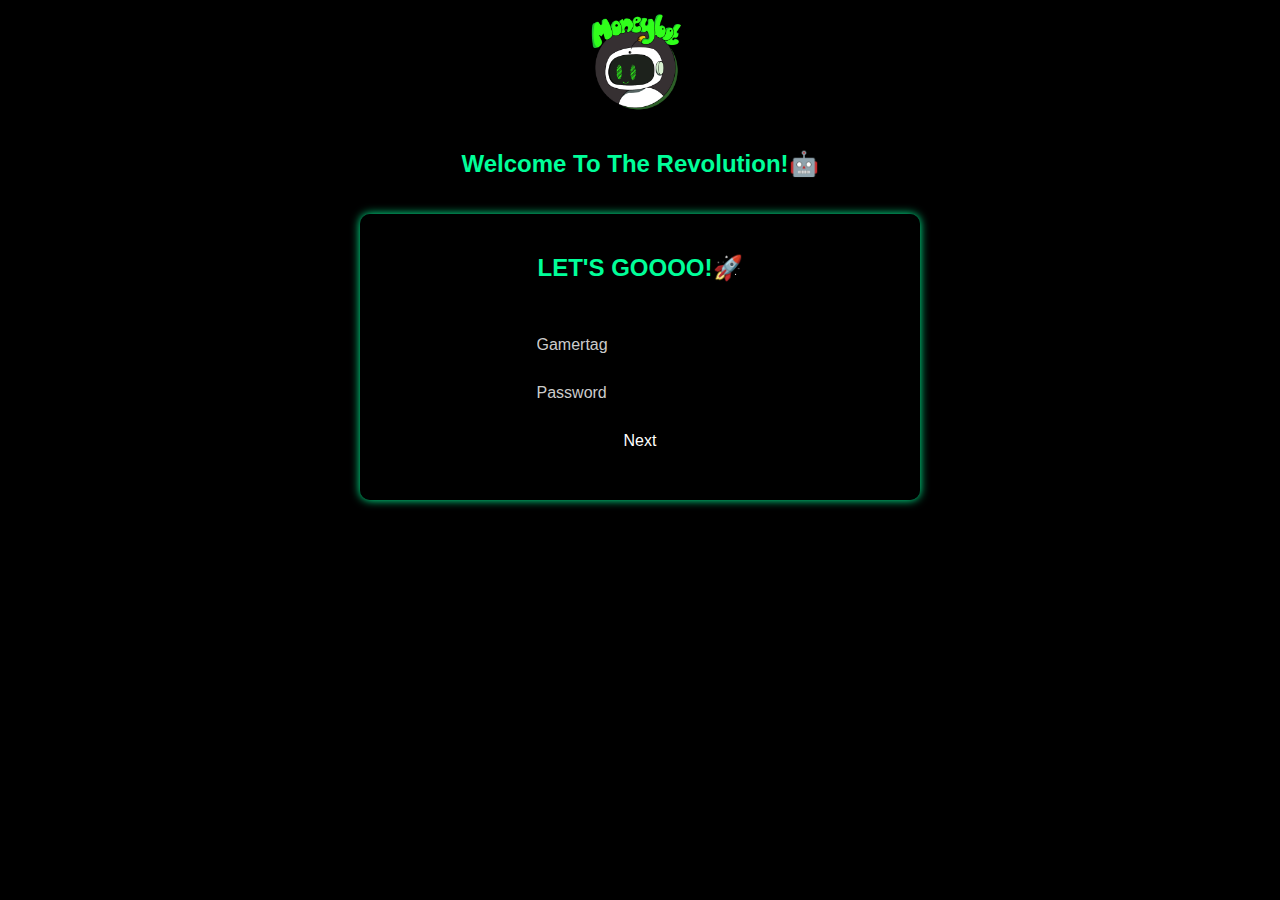
<file: index.html>
<!DOCTYPE html>
<html lang="en">
<head>
    <meta charset="UTF-8">
    <meta name="viewport" content="width=device-width, initial-scale=1.0">
    <link rel="stylesheet" type="text/css" href="styles.css">
</head>
<body>
    <!-- Header -->
    <header>
        <img class="logo" src="Images/MoneybotLogo.png" alt="MoneyBot Logo">
        <h1 class="app-title">Welcome To The Revolution!🤖</h1>
    </header>

    <!-- Registration Page -->
    <div class="container" id="registration-container" >
        <h1 class="page-title">LET'S GOOOO!🚀</h1>
        <!-- Registration form -->
        <form action="/register" method="POST">Kfk
            <!-- User registration fields -->
            <input class="input-field" type="text" name="username" placeholder="Gamertag" >
            <input class="input-field" type="password" name="password" placeholder="Password" >
            <button class="input-field animated-btn" id="registration-next" 

              type="button">Next</button>

        </form>
    </div>

  <!-- Avatar Creation Page -->
  <div class="container" id="avatar-container" style="display: none;">
      <h1 class="page-title">Create Your MoneyBot Avatar</h1>

      <!-- Avatar customization options -->
      <div class="avatar-preview">
          <img id="avatar-preview-image" src="Images/KahbronAvatar.jpeg" alt="Avatar Preview">
      </div>
      <div class="avatar-options">
          <label for="hair">Hair:</label>
          <select name="hair" id="hair" onchange="updateAvatarPreview('hair')">
              <option value="hair1">Style 1</option>
              <option value="hair2">Style 2</option>
              <!-- Add more hair style options here -->
          </select>
          <!-- Add more avatar customization options here -->
          <label for="avatar-name">Avatar Name:</label>
          <input class="input-field" type="text" name="avatar-name" id="avatar-name" placeholder="Enter Name" >

          <label for="avatar-age">Avatar Age:</label>
          <input class="input-field" type="number" name="avatar-age" id="avatar-age" placeholder="Enter Age" >

          <label for="avatar-hometown">Avatar Hometown:</label>
          <input class="input-field" type="text" name="avatar-hometown" id="avatar-hometown" placeholder="Enter Hometown" >
          <!-- End of Name, Age, Hometown fields -->
          <button class="input-field animated-btn" id="avatar-next" type="button">Next</button>
      </div>
  </div>
  <script>
      // JavaScript for avatar preview
      function updateAvatarPreview(option) {
          const avatarPreviewImage = document.getElementById('avatar-preview-image');
          const hairOption = document.getElementById('hair').value;
          // You can add more logic to update the avatar preview based on other options
          if (option === 'hair') {
              if (hairOption === 'hair1') {
                  avatarPreviewImage.src = 'avatar-hair1.png';
              } else if (hairOption === 'hair2') {
                  avatarPreviewImage.src = 'avatar-hair2.png';
                  // Add more conditions for other hair styles
              }
          }
      }
  </script>





  <!-- Financial Background Page -->
  <div class="container" id="financial-container" style="display: none;">
      <h1 class="page-title">Level Up Your Financial Game!!🎮</h1>
    
      <!-- Financial information form -->
      <form action="/save-financial-info" method="POST">
        
          <!-- Gamified elements for financial information -->
          <div class="financial-confidence">
              <h2>Welcome to your Financial Quest.</h2>
              <label for="confidence">Rate Your Confidence🕺🏽:</label>
              <div class="confidence-scale">
                  <input type="range" name="confidence" id="confidence" min="0" max="5" step="1">
                  <p class="confidence-value" id="confidence-value">Average</p>
              </div>
              <p class="confidence-description">Ready to Adjust the slider to your current level of financial courage.</p>
            <label for="confidence">Rate Your Discipline🕺🏽:</label>
            <div class="confidence-scale">
                <input type="range" name="confidence" id="confidence" min="0" max="5" step="1">
                <p class="confidence-value" id="confidence-value">Average</p>
            </div>
          </div>
          
              <h2>Your Financial Stats</h2>
        <div class="savings-input">
          <label for="savings-amount">Current Income (Per Year):</label>
          <input type="number" name="savings-amount" id="savings-amount" placeholder="Enter Amount">
        </div>
        <div class="debt-savings">
              <div class="savings-input">
                  <label for="debt-amount">Current Debt:</label>
                  <input type="number" name="debt-amount" id="debt-amount" placeholder="Enter Amount">
              </div>
            <div class="savings-input">
                <label for="savings-amount">Type of Debt:</label>
                <input type="number" name="savings-amount" id="savings-amount" placeholder="Enter type">
            </div>
              <div class="savings-input">
                  <label for="savings-amount">Current Savings:</label>
                  <input type="number" name="savings-amount" id="savings-amount" placeholder="Enter Amount">
              </div>
              <div class="savings-input">
                <label for="savings-amount">Current Credit Score:</label>
                <input type="number" name="savings-amount" id="savings-amount" placeholder="Enter Amount">
            </div>
          </div> 

        
          <!-- Next Button to Proceed -->
          <button class="input-field animated-btn" id="financial-next" type="button">Begin Your Journey</button>
      </form>
  </div> 

  
  <!-- Goal-Setting Page -->
  <div class="container" id="goal-container" style="display: none;">
      <h1 class="page-title">Choose Your Epic Quest</h1>
      <form id="goal-form">

          <h2>Let's Get It!</h2>
          <div class="goal-options">
              <div class="short-term-goal">
                  <label for="short-term-goal">Select Short-Term Goal:</label>
                  <select name="short-term-goal" id="short-term-goal">

                    <option value="build-emergency-fund">Select</option>
                    
                    <option value="build-emergency-fund">Build Your Emergency Fund💰</option>
                    <option value="invest-in-stocks">Dive into Stock Market Investing📈</option>
                    <option value="reduce-credit-card-debt">Slash Credit Card Debt🔪</option>
                    <option value="budget-like-a-pro">Master the Art of Budgeting📊</option>
                    <option value="start-side-hustle">Launch a Profitable Side Hustle💼</option>
                    <option value="save-for-investment">Save for Your First Investment🏡</option>
                    <option value="achieve-savings-goal">Reach a Savings Milestone💪</option>
                    <option value="improve-credit-score">Boost Your Credit Score🔝</option>
                    <option value="track-expenses">Expertly Track Your Expenses📝</option>
                    <option value="learn-investment-basics">Learn Investment Basics📚</option>
                    <option value="create-retirement-plan">Craft Your Retirement Plan👴🏾</option>
                    <option value="start-investment-portfolio">Kickstart Your Investment Portfolio🚀</option>
                    <option value="expand-financial-literacy">Expand Your Financial Literacy🧠</option>
                    <option value="cut-unnecessary-expenses">Cut Unnecessary Expenses✂️</option>
                    <option value="build-credit-history">Establish a Solid Credit History📜</option>
                    <option value="reduce-student-loans">Tackle Student Loan Debt🎓</option>
                    <option value="invest-in-education">Invest in Your Education🔍</option>
                    <option value="establish-emergency-plan">Create a Financial Emergency Plan🚨</option>
                    <option value="upgrade-financial-tools">Upgrade Financial Tools and Apps📲</option>
                    <option value="build-sustainable-budget">Construct a Sustainable Budget🏦</option>
                    
                      <!-- Add more short-term goals here -->
                  </select>
              </div>
              <div class="long-term-goal">
                  <label for="long-term-goal">Select Long-Term Goal:</label>
                  <select name="long-term-goal" id="long-term-goal">

                    <option value="build-emergency-fund">Select</option>
                    
                    <option value="achieve-financial-independence">Achieve Financial Independence🌅</option>
                    <option value="invest-for-retirement">Invest for a Blissful Retirement🌴</option>
                    <option value="own-your-dream-home">Own Your Dream Home🏡</option>
                    <option value="wealth-building-master">Master the Art of Wealth Building💼</option>
                    <option value="philanthropic-legacy">Leave a Philanthropic Legacy🌟</option>
                    <option value="multiple-income-streams">Build Multiple Income Streams💸</option>
                    <option value="investment-empire">Establish an Investment Empire🏦</option>
                    <option value="passive-income-genius">Become a Passive Income Genius💰</option>
                    <option value="financial-mentorship">Mentor Others in Financial Success📚</option>
                    <option value="legacy-for-generations">Create a Financial Legacy for Generations👪</option>
                    <option value="wealth-management-expert">Become a Wealth Management Expert📊</option>
                    <option value="economic-revolutionary">Lead an Economic Revolution🌍</option>
                    <option value="investment-portfolio-maestro">Become an Investment Portfolio Maestro🎩</option>
                    <option value="financial-empowerment-leader">Empower Others Financially🚀</option>
                    <option value="financial-philosopher">Pioneer in Financial Philosophy🌌</option>
                    <option value="health-wealth-guru">Combine Health and Wealth Mastery🏋️‍♂️</option>
                    <option value="business-tycoon">Become a Business Tycoon🏢</option>
                    <option value="financial-genius">Achieve Financial Genius Status🧠</option>
                    <option value="future-generational-wealth">Create Future Generational Wealth🌟</option>


                      <!-- Add more long-term goals here -->
                  </select>
              </div>
          </div>

          <div class="goal-info">
              <h2>Create Your Own Quest</h2>
              <input class="input-field" type="text" id="goal-description" placeholder="Enter Your Custom Goal Description (THINK BIG!🚀)" required>
          </div>

          <div class="goal-info">
              <h2>How Much loot will it take?</h2>
              <input class="input-field" type="number" id="goal-amount" placeholder="Enter Goal Amount" required>
          </div>

          <div class="goal-info">
              <h2>When's your deadline?</h2>
              <input class="input-field" type="date" id="goal-deadline" value="2030-04-05" required>
          </div>

          <button class="input-field animated-btn" id="add-goal" type="button">Add Goal</button>
          <button class="input-field animated-btn" id="goal-next" type="button">Next</button>
      </form>

    <div id="goalSummary" style="background-color: gray">
      <h3 id="goalTitle">My Goal:</h3>
      <p>Raise <span id="goalAmount"></span></p> by <span id="goalDate"></span>.
    </div>

  </div>



  <!-- Dashboard Page #1-->
  <div class="container" id="dashboard-container" style="display: none;">
        <h1 class="page-title">KG's Custom Dashboard</h1>

        <!-- Profile Dashboard -->
        <div class="dashboard-item profile-dashboard">
            <div class="profile-info">
                <h2 class="profile-name">Kahbron, LETSS GOOO!!!</h2>
              <div class="user-stats">
              <p style="text-align: left;">
                <span class=>1,642</span>
                <span class="xp">XP</span>
              </p>
                    <p><span class="streak">24 Days  </span> <img src="Images/Fire Emoji.jpg" alt="Fire Icon"></p>
                    <p><span class="health">3/5</span> <img src="Images/Heart.jpeg" alt="Health Icon" style="height: 40px; width: auto;"</p>
                </div>
                <div class="profile-buttons">
                    <a href="#" class="level-button">Level 2</a>
                    <a href="#" class="rank-button">Rank #1 out of 248,023</a>
                </div>

            </div>
            <div id="profile-picture">
                <img src="Images/KahbronAvatar.jpeg" alt="Kahbron's Character"/>
            </div>

        </div>
     <button id="showUserProfileButton" class="level-button">Show More</button>


      <!-- Accounts Dashboard -->
    <div class="dashboard-item accounts-dashboard">
      <div class="savings-dropdown">
        <select id="account-type">
          <option value="savings">Savings</option>
          <option value="checking">Checking</option>
          <option value="debts">Debts</option>
        </select>
        <p class="account-balance">19.4k in savings</p>
      </div>
      <div class="account-chart">
        <table>
          <tr>
            <th>Account</th>
            <th>Total</th>
            <th>Last 30 days</th>
          </tr>
          <tr>
            <td>Grad School</td>
            <td>$6.1k</td>
            <td class="percentage negative">-5.23%</td>
          </tr>
          <tr>
            <td>Rainy Day Fund</td>
            <td>$365</td>
            <td class="percentage positive">+6.96%</td>
          </tr>
          <tr>
            <td>Dream Car</td>
            <td>$2.4k</td>
            <td class="percentage positive">+8.96%</td>
          </tr>
        </table>
      </div>
    </div>


    <!-- My Goals Section -->
    <!-- Personal Dashboard -->

        <!-- My Goals Section -->
    <div class="my-goals">
        <div class="goal-container ">
            <div class="seventy-three progress-circle ">73.24%</div>
            <p>Rainy Day Fund</p>
        </div>
        <div class="goal-container ">
            <div class="twenty-one progress-circle">21.11%</div>
            <p>Pay off Credit Card</p>
        </div>
        <div class="goal-container ">
            <div class="five progress-circle">5.88%</div>
            <p>Dream Car</p>
        </div>
      <div class="bottom-navigation">
        <div class="nav-box">
            <a href="index.html">🏠</a>
        </div>
        <div class="nav-box">
            <a href="roadmap.html">🗺️</a>
        </div>
        <div class="nav-box">
            <a href="TrophyRoom.html">🏆</a>
        </div>
        <div class="nav-box">
            <a href="chatbot.html">🤖</a>
        </div>
      </div>
    </div>


    <!-- User Profile Visualization -->
    <div class="container" id="user-profile-visualization" style="display: none;">
      <div id="moneybot-logo">
        <img src="Images/MoneybotLogo.png" alt="MoneyBot Logo">

    
         <img src="Images/KahbronAvatar.jpeg" alt="Avatar Logo" style="width: 50px; height: 50px; border-radius: 50%; position: fixed; top: 30px; right: 10px; margin: 10px;">

        </div>

        <h1 class="page-title">User Profile Visualization</h1>



      <!-- Rainy Day Fund -->
      <div class="section-box">
          <div class="section-header">
              <h2>Rainy Day Fund</h2>
              <div class="section-buttons">
                  <button class="edit-add-button">Edit</button>
                  <button class="edit-add-button">Add</button>
              </div>
          </div>
          <p class="short-term">Short term</p>
          <!-- Progress Bar -->
          <div class="progress-bar">
              <div class="progress-fill" style="width: 73%;"></div>
          </div>
          <p class="progress">73%</p>
      </div>

      <!-- XP Earned -->
      <div class="section-box">
          <div class="section-header">
              <h2>XP Earned↗️</h2>
            <p span="xp">(1,642 Out of 24,000)</p>
           
          </div>
      </div>

      <!-- Relevant Accounts -->
      <div class="section-box">
          <div class="section-header">
              <h2>Relevant Accounts</h2>
          
          </div>

      <div class="rainy-day-fund">
        <div class="account-box">
          <p>Rainy Day☔️</p>
          <div class="section-buttons">
            <p class="account-change">($365.00)</p>
            <p class="account-amount positive">(-20.00) (+6.12%)</p>
            <button class="edit-add-button">Edit</button>
            <button class="edit-add-button">Add</button>
          </div>
        </div>

        <div class="knee-surgery">
          <div class="account-box">
            <p>Knee Surgery🩻</p>
            <div class="section-buttons">
              <p class="account-change">($2,423.42)</p>
              <p class="account-amount negative">(-$12.00) (-12.21%)</p>
              <button class="edit-add-button">Edit</button>
              <button class="edit-add-button">Add</button>
            </div>
          </div>
        </div>
      </div>





      <!-- Next Activity -->
      <div class="section-box">
          <div class="section-header">
              <h2>Next Activity</h2>
          </div>
        <div class="section-buttons">
          <p>Activity Name (30 XP) ➡️</p>
        <div>
      </div>
          <button class="edit-add-button">Edit</button>
          <button class="edit-add-button">Add</button>
        </div>   
      </div>

      <!-- Pay Off Credit Cards -->
      <div class="section-box">
          <div class="section-header">
              <h2>Pay Off Credit Cards</h2>
            <div class="section-buttons">
                <button class="edit-add-button">Edit</button>
                <button class="edit-add-button">Add</button>
            </div>
            
          </div>
          <p class="short-term">Short term</p>
          <!-- Progress Bar -->
          <div class="progress-bar">
              <div class="progress-fill" style="width: 21%;"></div>
          </div>
          <p class="progress">21%</p>
      </div>


      <!-- JavaScript placed at the end of the HTML document -->
      <script>
          // Function to navigate to the Roadmap page
          function goToRoadmap() {
              // Change the URL to the new roadmap page (e.g., "roadmap.html")
              window.location.href = 'roadmap.html';
          }

 ;
      </script>
      </body>
      </html>

<script src="script.js"></script>

       
        </body>
        </html>
</file>
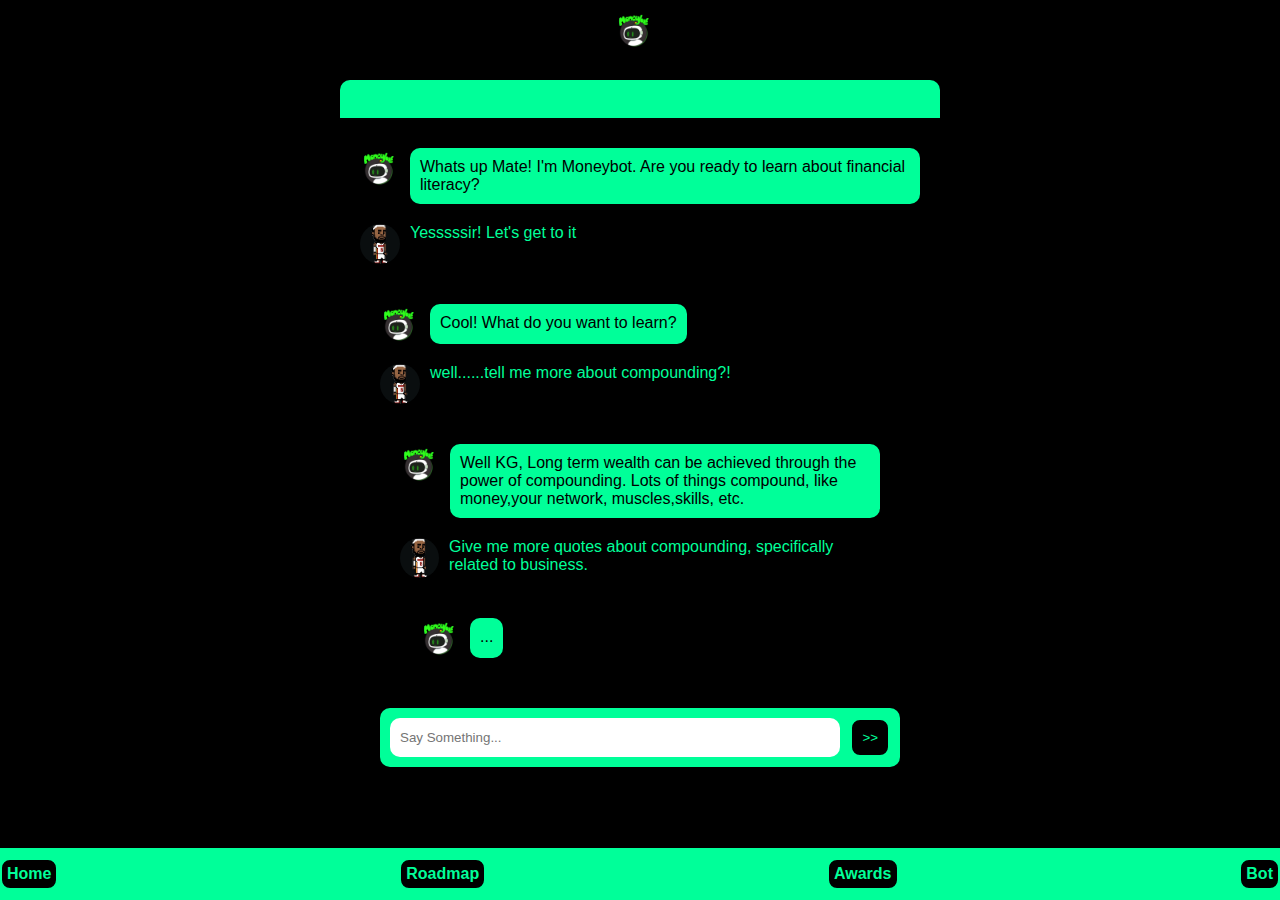
<file: chatbot.html>
<!DOCTYPE html>
<html lang="en">
<head>
    <meta charset="UTF-8">
    <meta name="viewport" content="width=device-width, initial-scale=1.0">
    <link rel="stylesheet" href="styles.css">
    <style>
        /* Add your CSS here */
        body {
            font-family: Arial, sans-serif;
            background-color: black;
            display: flex;
            flex-direction: column;
            align-items: center;
            height: 100vh;
            margin: 0;
            padding: 0;
        }

        .chat-container {
            width: 100%;
            max-width: 600px;
            background-color: #000;
            color: #00ff99;
            border-radius: 10px;
            overflow: scroll;
            margin: 20px;
        }

        .chat-header {
            background-color: #00ff99;
            padding: 10px;
            text-align: center;
        }

        .chat-messages {
            padding: 20px;
            display: flex;
            flex-direction: column;
        }

        .message {
            display: flex;
            margin: 10px 0;
        }

        .message img {
            width: 40px;
            height: 40px;
            border-radius: 50%;
            margin-right: 10px;
        }

        .message .text {
            background-color: #00ff99;
            color: black;
            padding: 10px;
            border-radius: 10px;
        }

        .user-input {
            padding: 10px;
            display: flex;
            justify-content: space-between;
            background-color: #00ff99;
            border-radius: 10px;
        }

        .user-input input {
            flex: 1;
            padding: 10px;
            border: none;
            border-radius: 10px;
        }

        .user-input button {
            background-color: #000;
            color: #00ff99;
            border: 2px solid #00ff99;
            padding: 10px;
            border-radius: 10px;
            cursor: pointer;
            margin-left: 10px;
        }

        .bottom-navigation {
            background-color: #00ff99;
            width: 100%;
            position: fixed;
            bottom: 0;
            display: flex;
            justify-content: space-between;
            padding: 10px 0;
        }

        .nav-box {
            background-color: black;
            border: 2px solid #00ff99;
            border-radius: 10px;
            padding: 5px;
            text-align: center;
        }

        .nav-box a {
            color: #00ff99;
            text-decoration: none;
            font-weight: bold;
        }

        .nav-box a:hover {
            background-color: #00cc77;
            color: black;
        }

        .top-bar {
            display: flex;
            justify-content: center;
            background-color: #000;
            padding: 10px 0;
        }

        .top-bar img {
            width: 40px;
            height: 40px;
            border-radius: 50%;
          margin-right: 10px;
        }
          .user-text {
          border: 2px solid #00ff00; /* Bright green color for user's texts */
          padding: 10px; /* Adjust padding for spacing */
          border-radius: 10px;
          background-color: #00ff99; /* Adjust background color for user's texts */
          color: black; /* Adjust text color for user's texts */
        }
    </style>
</head>
<body>
    <div class="top-bar">
        <img src="Images/MoneybotLogo.png" alt="Moneybot">
    </div>
    <div class="chat-container">
        <div class="chat-header">
            Chat with Moneybot
        </div>
        <div class="chat-messages">
            <div class="message">
                <img src="Images/MoneybotLogo.png" alt="Moneybot">
                <div class="text">
                    Whats up Mate! I'm Moneybot. Are you ready to learn about financial literacy?
                </div>
            </div>
            <div class="message">
                <img src="Images/KahbronAvatar.jpeg" alt="Your Profile Pic">
                <div class "text">
                    Yesssssir! Let's get to it
                </div>
            </div>
          <div class="chat-messages">
          <div class="message">
              <img src="Images/MoneybotLogo.png" alt="Moneybot">
              <div class="text">
                  Cool! What do you want to learn?
              </div>
          </div>
          <div class="message">
              <img src="Images/KahbronAvatar.jpeg" alt="Your Profile Pic">
              <div class "user-text">
                  well......tell me more about compounding?!
              </div>
          </div>
            <div class="chat-messages">
            <div class="message">
                <img src="Images/MoneybotLogo.png" alt="Moneybot">
                <div class="text">
                    Well KG, Long term wealth can be achieved through the power of compounding. Lots of things compound, like money,your network, muscles,skills, etc.
                </div>
            </div>
            <div class="message">
                <img src="Images/KahbronAvatar.jpeg" alt="Your Profile Pic">
                <div class "text">
                    Give me more quotes about compounding, specifically related to business.
                </div>
            </div>
              <div class="chat-messages">
            <div class="message">
                <img src="Images/MoneybotLogo.png" alt="Moneybot">
                <div class="text">
                  ...
                </div>
            </div>



              
                  </div>
              </div>
            <div class="user-input">
                <input type="text" placeholder="Say Something...">
                <button>>></button>
            </div>
        </div>
    </div>
    <div class="bottom-navigation">
        <div class="nav-box">
          <a href="index.html">Home</a>
        </div>
        <div class="nav-box">
              <a href="roadmap.html">Roadmap</a>
        </div>
        <div class="nav-box">
            <a href="TrophyRoom.html">Awards</a>
        </div>
        <div class="nav-box">
            <a href="chatbot.html">Bot</a>
        </div>
    </div>
</body>
</html>
</file>
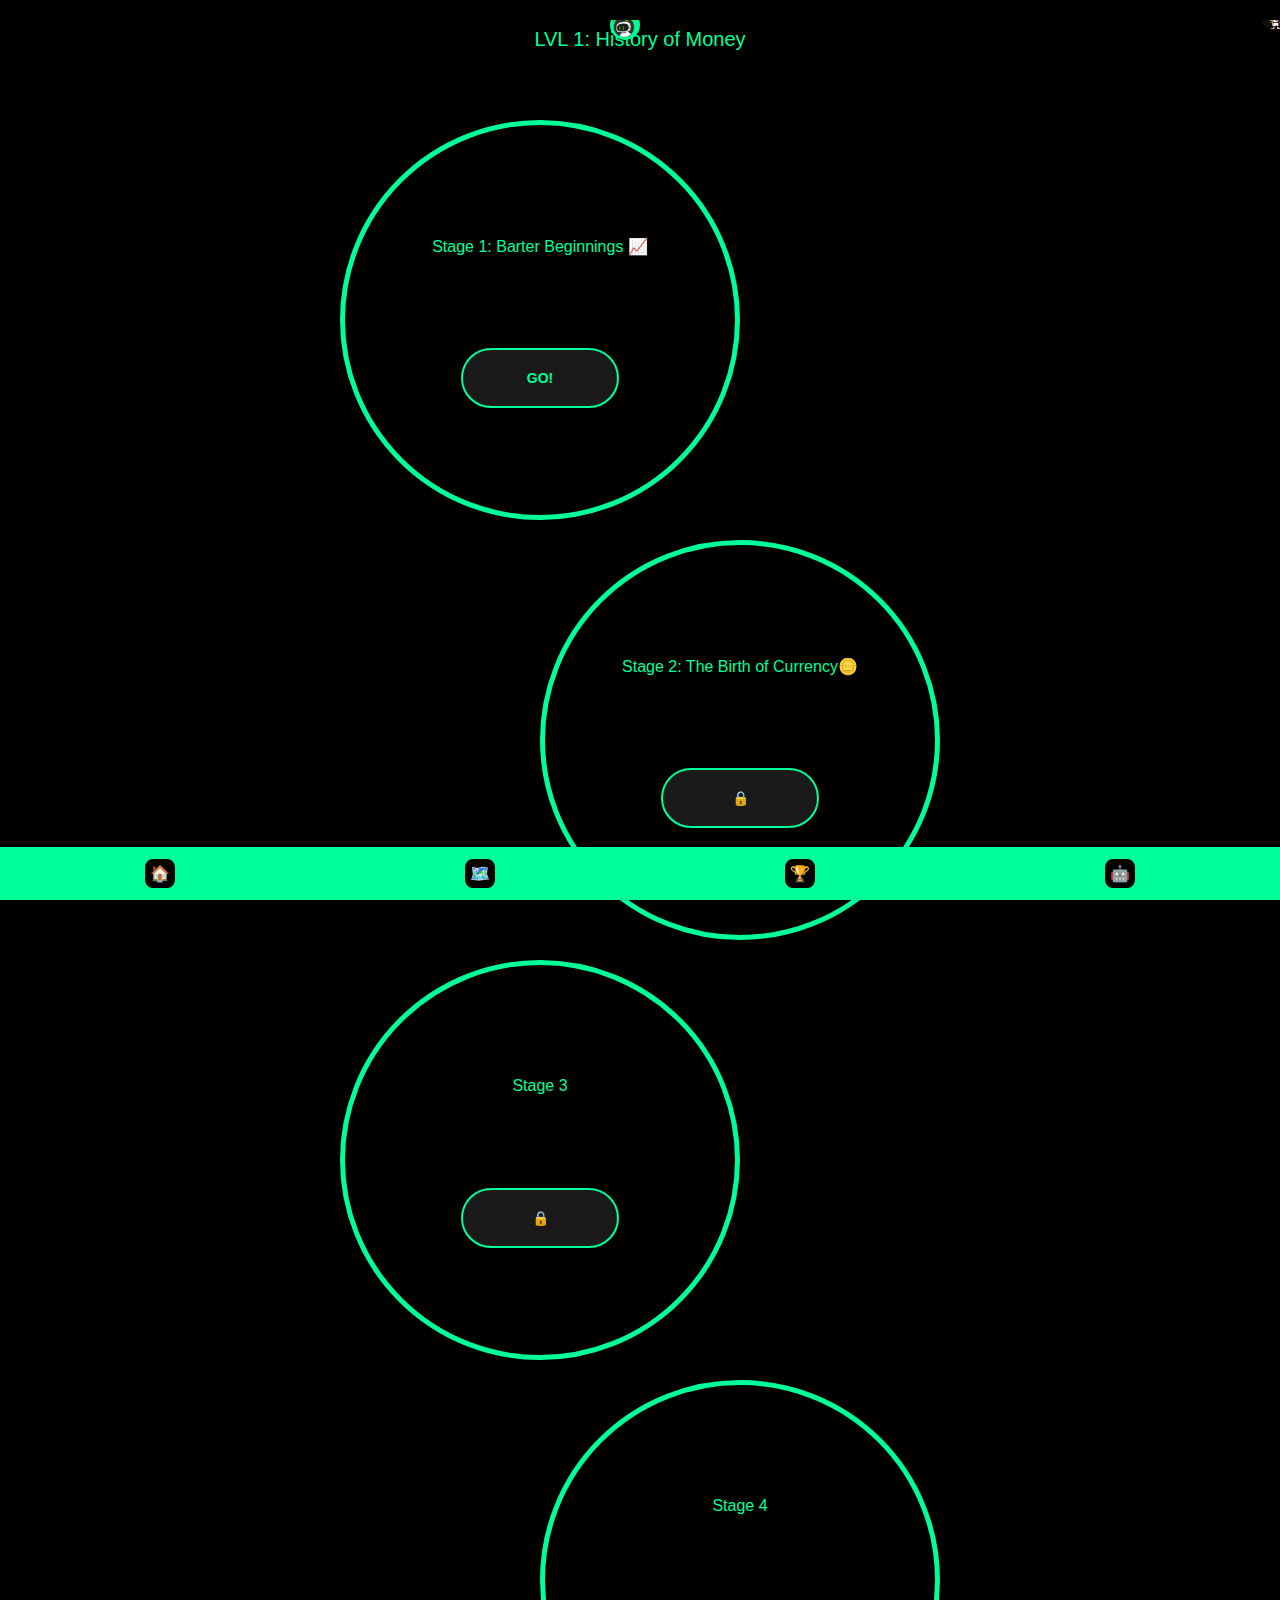
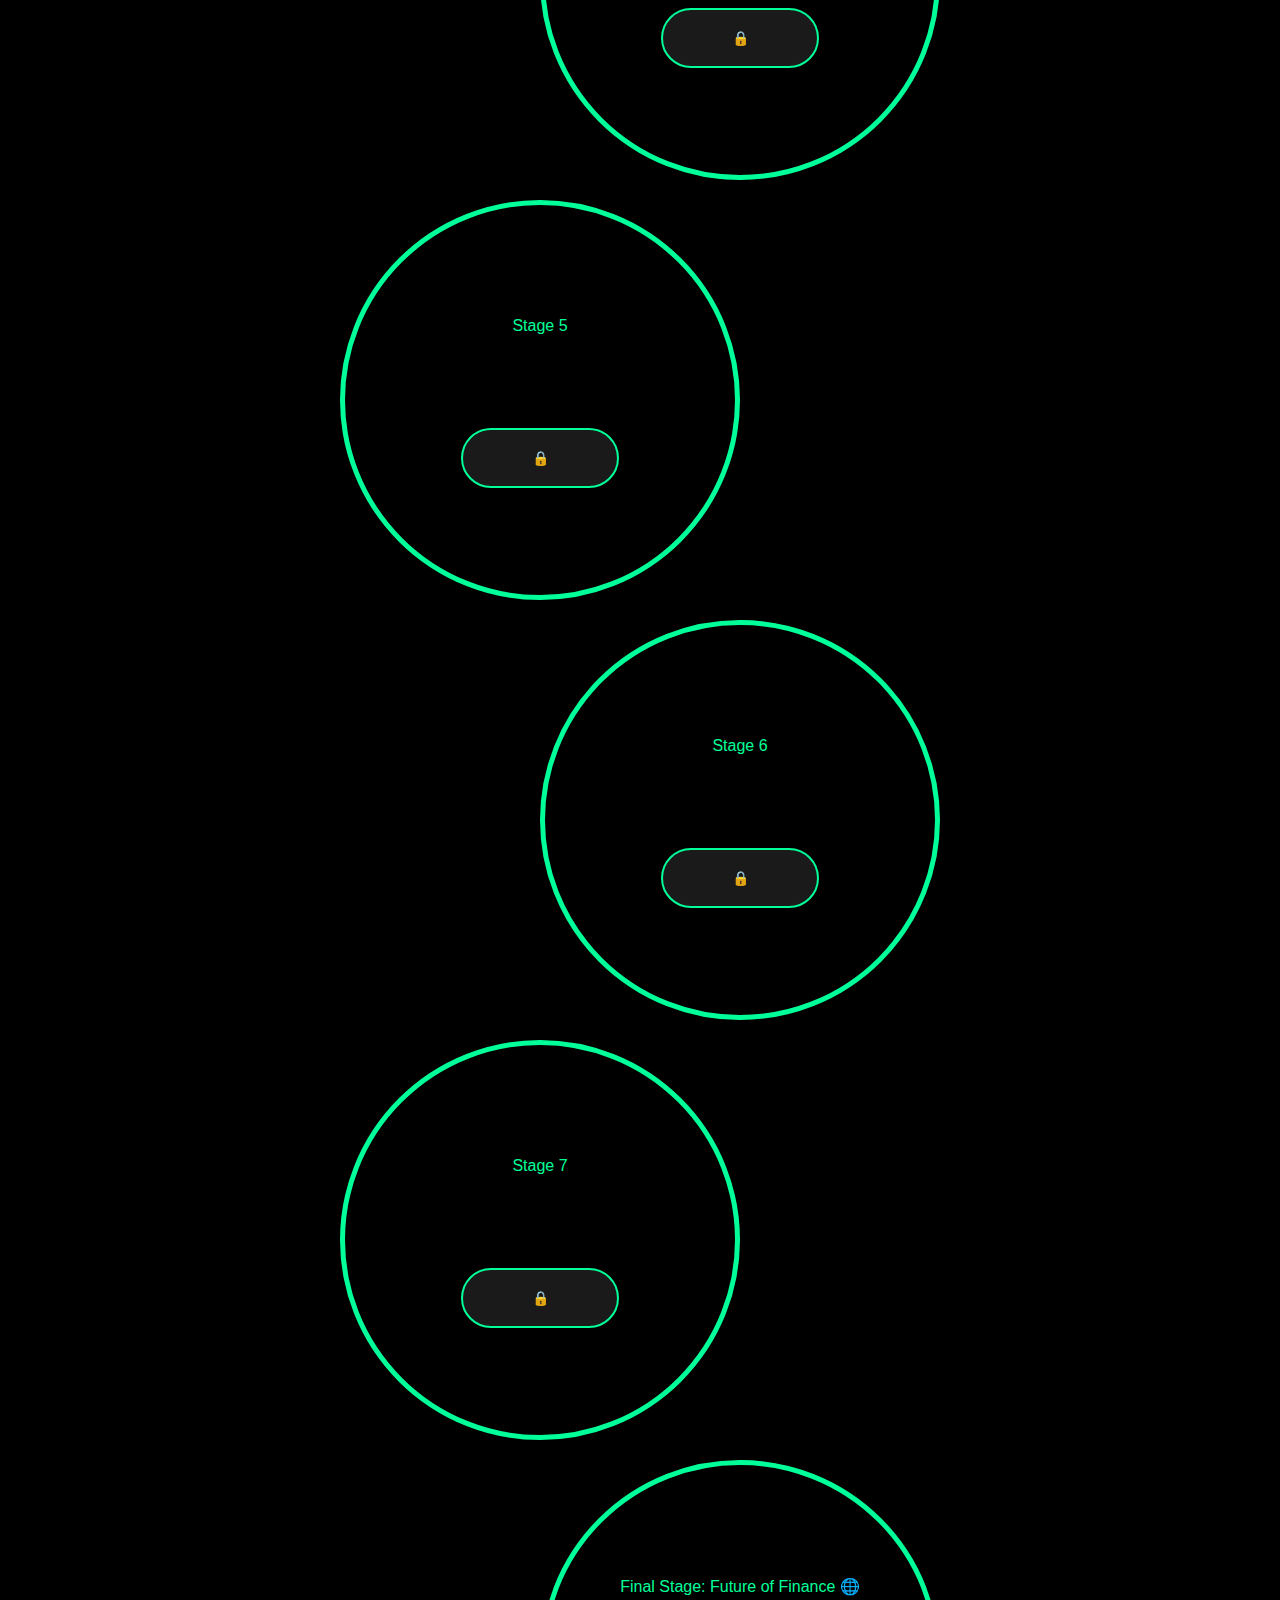
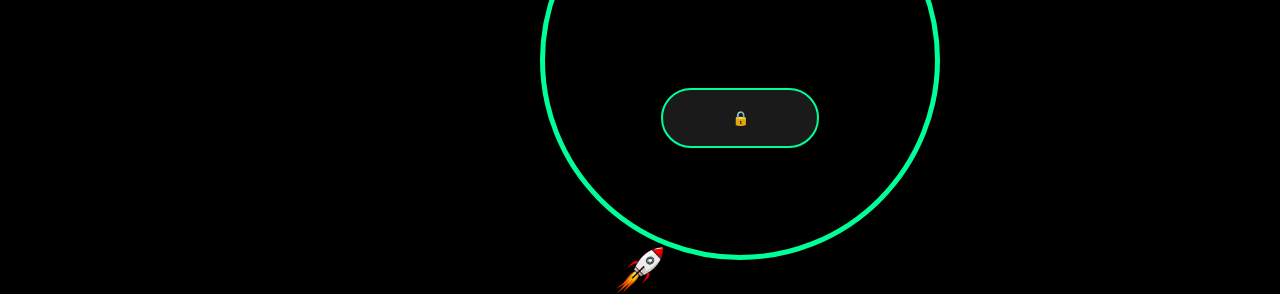
<file: roadmap.html>
<!DOCTYPE html>
<html lang="en">

<head>
    <meta charset="UTF-8">
    <meta name="viewport" content="width=device-width, initial-scale=1.0">
    <link rel="stylesheet" href="styles.css">
    <style>
      <div class="container" id="dashboard-container" style="display: flex;">
        /* Reset default margin and padding */
        * {
            margin: 0;
            padding: 0;
            box-sizing: border-box;
        }

        body {
            max-width: 500px; /* Adjust the max-width as needed */
            margin: 0 auto; /* Center the content */
            padding: 10px; /* Add padding for spacing */
            font-family: Arial, sans-serif;
            background-color: black;
            display: flex;
            flex-direction: column;
            align-items: center;
            min-height: 100vh;
        }

        header {
            display: flex;
            justify-content: space-between;
            width: 100%;
            padding: 10px;
            position: fixed;
            top: 0;
            z-index: 100;
            background-color: black;
        }

        .app-title {
            color: #00ff99;
            font-size: 20px;
            text-align: center;
            margin: 0;
            animation: glow 1.5s ease-in-out infinite alternate; /* Added animation */
        }

        @keyframes glow {
            from {
                text-shadow: 0 0 10px #00ff99, 0 0 20px #00ff99, 0 0 30px #00ff99;
            }
            to {
                text-shadow: 0 0 20px #00ff99, 0 0 30px #00ff99, 0 0 40px #00ff99;
            }
        }

        .top-icons {
            position: relative;
        }

        .icon {
            width: 30px;
            height: 30px;
            background-color: #00ff99;
            border-radius: 50%;
            position: absolute;
            top:0px;
            right:0px;
        }

        .level-header {
            background-color: #00ff99;
            color: black;
            font-size: 24px;
            padding: 10px;
            text-align: center;
            cursor: pointer;
            transition: background-color 0.3s;
        }

        .roadmap {
            display: flex;
            flex-direction: column;
            align-items: center;
            justify-content: center;
            margin-top: 100px;
        }

        .stage {
            width: 350px;
            height: 350px;
            background-color: #black;
            border: 5px solid #00ff99; /* Bright green border */
            border-radius: 50%;
            padding: 20px;
            box-shadow: 0 2px 8px rgba(0, 0, 0, 0.1);
            margin: 10px 0;
            position: relative;
            transition: transform 0.3s;
            display: flex;
            flex-direction: column;
            justify-content: space-evenly; /* Vertically center content */
            align-items: center;
            animation: heartbeat 1.5s infinite;
        }

        .stage:nth-child(odd) {
            margin-right: 200px;
        }

        .stage:nth-child(even) {
            margin-left: 200px;
        }

        .stage-image {
            width: 100%;
            height: 100%;
            border-radius: 50%;
            background-color: #00ff99;
            margin: 0 auto 10px;
            display: flex;
            justify-content: center;
            align-items: center;
            overflow: hidden; /* Hide overflow to keep a perfect circle */
        }

        .stage-title {
            color: #00ff99;
            font-size: 16px;
            text-align: center;
            margin-top: 10px;
        }

        .level-button {
            background-color: #1a1a1a;
            color: #00ff99;
            border: 2px solid #00ff99;
            border-radius: 40px;
            padding: 20px 40px; /* Increased button size */
            cursor: pointer;
            text-align: middle;
            vertical-align: middle;
            font-size: 14px;
            font-weight: bold;
            margin-top: 10px;
        }

        .stage:hover {
            border-color: #00ff99;
            box-shadow: 0 0 100px #00ff99;
        }

        .side-images {
            position: static;
            top: 50%;
            transform: translateY(-50%);
            width: 50px;
            height: 50px;
        }

        .left-image {
            left: 10px;
        }

        .right-image {
            right: 10px;
        }

        .bottom-navigation {
            background-color: #00ff99;
            width: 100%;
            position: fixed;
            bottom: 0;
            display: flex;
            justify-content: space-around;
            padding: 10px 0;
            z-index: 100;
        }

        .nav-box {
            background-color: black;
            border: 2px solid #00ff99;
            border-radius: 10px;
            padding: 5px;
            text-align: center;
        }

        .nav-box a {
            color: #00ff99;
            text-decoration: none;
            font-weight: bold;
        }
    </style>
</head>

<body>
    <header style="display: flex; align-items: center;">
        <div class="top-icons">
          <img class="icon" src="Images/MoneybotLogo.png" alt="Moneybot Pic">
          </div>
            <img class="icon" src="Images/KahbronAvatar.jpeg" align="right";"> alt="Profile Pic">
        </div>
            
        <p class="app-title">LVL 1: History of Money</p>
    </header>
  <script>
    function goToRaptivityGame() {
        window.location.href = 'https://raptivity2020-prod.s3.amazonaws.com/users/dLBvD/published/enRQ7/interaction_lms.html';
    }
  </script>
  </head>

  <body>
  <header style="display: flex; align-items: center;">
    <!-- Header content -->
  </header>

  <div class="roadmap">
    <div class="stage">
        <div class="stage-title">Stage 1: Barter Beginnings 📈</div>
        <button class="level-button start" onclick="goToRaptivityGame()">GO!</button>
    </div>
        <div class="stage">
            <div class="stage-title">Stage 2: The Birth of Currency🪙 </div>
            <button class="level-button">🔒</button>
        </div>
        <div class="stage">
            <div class="stage-title">Stage 3 </div>
            <button class="level-button start">🔒</button>
        </div>
        <div class="stage">
            <div class="stage-title">Stage 4</div>
            <button class="level-button">🔒</button>
        </div>
        <div class="stage">
            <div class="stage-title">Stage 5</div>
            <button class="level-button start">🔒</button>
        </div>
        <div class="stage">
            <div class="stage-title">Stage 6</div>
            <button class="level-button">🔒</button>
        </div>
        <div class="stage">
            <div class="stage-title">Stage 7 </div>
            <button class="level-button start">🔒</button>
        </div>
        <div class="stage">
            <div class="stage-title">Final Stage: Future of Finance  🌐 </div>
            <button class="level-button">🔒</button>
        </div>
    </div>

    <img class="side-images left-image" src="Rocket.png" alt="Rocket">
   

    <div class="bottom-navigation">
        <div class="nav-box">
            <a href="index.html">🏠</a>
        </div>
        <div class="nav-box">
            <a href="Game.html">🗺️</a>
        </div>
        <div class="nav-box">
            <a href="TrophyRoom.html">🏆</a>
        </div>
        <div class="nav-box">
            <a href="chatbot.html">🤖</a>
        </div>
    </div>
</body>

</html>
</file>
<file: styles.css>
/* Base styling */
  body {
    margin: 0;
    padding: 0;
    font-family: Arial, sans-serif;
    background-color: black;
    display: flex;
    flex-direction: column;
    align-items: center;
    height: 100vh;
  }

  header {
    display: flex;
    flex-direction: column;
    align-items: center;
  }

  .container {
    text-align: center;
    background-color: rgba(0, 0, 0, 0.6);
    padding: 30px;
    border-radius: 10px;
    width: 400px;
    box-shadow: 0px 0px 10px 0px #00ff99;
    transform: translateY(0);
    opacity: 1;
    transition: transform 0.5s ease, opacity 0.5s ease;
  }

  .container:hover {
    transform: translateY(-10px);
    opacity: 0.9;
  }

  /* Logo styling */
  .logo {
    width: 120px;
    height: auto;
    margin-bottom: 20px;
    animation: coolLogo 2s ease infinite alternate;
    border-radius: 50%;
  }

  @keyframes coolLogo {
    0% {
      transform: scale(1);
      box-shadow: 0 0 20px #00ff99, 0 0 40px #00ff99, 0 0 60px #00ff99;
    }

    100% {
      transform: scale(1.05);
      box-shadow: 0 0 20px #00ff99, 0 0 60px #00ff99, 0 0 100px #00ff99;
    }
  }

  /* Title styling */
  .app-title,
  .page-title {
    color: #00ff99;
    font-size: 24px;
    margin-top: 10px;
    animation: heartbeat 1.5s infinite;
  }

  @keyframes heartbeat {

    0%,
    100% {
      transform: scale(1);
    }

    50% {
      transform: scale(1.05);
    }
  }

  /* Button styling */
  .animated-btn {
    background-color: #00ff99;
    color: white;
    border: none;
    padding: 10px 20px;
    border-radius: 5px;
    cursor: pointer;
    transition: background-color 0.3s ease;
  }

  .animated-btn:hover {
    background-color: #00cc77;
    transform: scale(1.05);
  }

  /* Input field styling */
  .input-field,
  .select-field {
    display: block;
    width: 100%;
    padding: 10px;
    margin: 10px 0;
    border: none;
    border-radius: 5px;
    font-size: 16px;
    background-color: rgba(0, 0, 0, 0.4);
    color: white;
  }

  .input-field::placeholder {
    color: #ccc;
  }

  .input-field:focus {
    outline: none;
    box-shadow: 0px 0px 5px #00ff99;
  }

  /* Confidence scale styling */
  .confidence {
    width: 80%;
    margin: 10px;
    background-color: #00ff99;
    color: black ;
  }

  .confidence-value {
    font-size: 20px;
    color: #00ff99;
    text-shadow: 0px 0px 10px #00ff99;
  }

  /* Debt and savings input styling */
  .debt-input input[type="number"],
  .savings-input input[type="number"] {
    width: 50%;
    padding: 10px;
    margin-top: 5px;
    border: 2px solid #00ff99;
    border-radius: 5px;
    background-color: black;
    color: white;
  }

  /* Label styling */
  label {
    font-size: 18px;
    color: #00ff99;
    margin-top: 10px;
    text-shadow: 0px 0px 10px #00ff99;
  }

  /* Select field styling */
  select {
    width: 100%;
    padding: 10px;
    border: none;
    border-radius: 5px;
    background-color: black;
    color: #00ff99;
    min-height: 200px;
    text-shadow: 0px 0px 10px #00ff99;
  }

  .dashboard-content {
    display: grid;
    grid-template-columns: repeat(2, 1fr);
    gap: 20px;
  }

  .dashboard-item {
    background-color: rgba(0, 0, 0, 0.6);
    padding: 20px;
    border-radius: 10px;
    box-shadow: 0px 0px 10px 0px #00ff99;
    position: relative;
    transition: box-shadow 0.3s ease;
    text-align: center;
  }

  .dashboard-item:hover {
    box-shadow: 0px 0px 20px 5px #00ff99;
  }

  .dashboard-item::after {
    content: '';
    position: absolute;
    top: 0;
    left: 0;
    right: 0;
    bottom: 0;
    border: 2px solid #00ff99;
    border-radius: 10px;
    opacity: 0;
    transition: opacity 0.3s ease;
  }

  .dashboard-item:hover::after {
    opacity: 1;
  }

  .dashboard-item-title {
    color: #00ff99;
    font-size: 20px;
    margin: 10px 0;
  }

  .dashboard-item-description {
    color: white;
    font-size: 14px;
    margin: 10px 0;
  }

  .dashboard-item-button {
    background-color: #00ff99;
    color: white;
    border: none;
    padding: 10px 20px;
    border-radius: 5px;
    cursor: pointer;
    display: block;
    margin: 10px auto;
    text-decoration: none;
  }

  .dashboard-item-button:hover {
    background-color: #00cc77;
    transform: scale(1.05);
  }

  /* Style for goal labels */
  .goal-options label {
    display: block;
    font-size: 18px;
    color: #00ff99;
    margin-top: 10px;
    font-weight: bold;
    text-shadow: 0px 0px 10px #00ff99;
  }

  .goal-info h2 {
    color: #00ff99;
  }

  #goalSummary {
    display: none;
  }

  .user-profile {
    text-align: center;
    margin-bottom: 20px;
  }

  .user-profile img {
    width: 100px;
    /* Adjust the width as needed */
    height: 100px;
    /* Adjust the height as needed */
    border-radius: 50%;
    /* Make the picture circular */
  }

  /* Base styling */
  body {
    margin: 0;
    padding: 0;
    font-family: Arial, sans-serif;
    background-color: black;
    display: flex;
    flex-direction: column;
    align-items: center;
    height: 100vh;
  }

  /* Page title */
  .page-title {
    color: #00ff99;
    font-size: 24px;
    margin-top: 10px;
    text-align: center;
  }

  /* User profile picture */
  .user-profile {
    text-align: center;
    margin-bottom: 20px;
  }

  .profile-picture img {
    height: 200px !important;
    width: auto;
    /* Adjust the width as needed */
    border-radius: 50%;
    /* Make the picture circular */
  }

  /* Profile Dashboard */
  .profile-dashboard {
    display: flex;
    align-items: flex-start;
    justify-content: space-between;
    padding: 20px;
    background-color: rgba(0, 0, 0, 0.6);
    border-radius: 10px;
    margin: 20px 0;
    box-shadow: 0px 0px 10px 0px #00ff99;
  }

  .profile-info {
    width: 70%;
    text-align: left;
  }

  .profile-name {
    color: #00ff99;
    font-size: 24px;
    margin: 10px 0;
  }

  .user-stats p {
    color: white;
    font-size: 16px;
    margin: 5px 0;
  }

  .user-stats p img {
    width: 20px;
    /* Adjust the width as needed */
    height: 20px;
    /* Adjust the height as needed */
    margin-left: 5px;
  }

  .profile-buttons {
    display: flex;
    flex-direction: column;
    align-items: flex-start;
    margin-top: 10px;
  }

  .profile-buttons a {
    background-color: black;
    color: #00ff99;
    border: 2px solid #00ff99;
    padding: 5px 10px;
    border-radius: 5px;
    cursor: pointer;
    text-decoration: none;
    margin: 5px;
    transition: background-color 0.3s, border-color 0.3s;
  }

  .profile-buttons a:hover {
    background-color: #00cc77;
    border-color: #00cc77;
  }

  .profile-picture {
    width: 30%;
    /* Adjust the width as needed */
    text-align: right;
    animation: heartbeat 1.5s infinite;
  }

  .profile-picture img {
    width: 100%;
    /* Ensure the image takes up the entire container */
    border-radius: 10px;
    /* Add a border radius for a circular effect */

  }

  /* Accounts Dashboard - Half Height with Font Adjustments */
  .accounts-dashboard {
    display: flex;
    align-items: center;
    justify-content: space-between;
    padding: 2.5px;
    /* Reduce the vertical padding to cut the height in half */
    background-color: rgba(0, 0, 0, 0.6);
    border-radius: 2.5px;
    margin: 5px 0;
    box-shadow: 0px 0px 10px 0px #00ff99;
  }

  .savings-dropdown select {
    width: 100%;
    padding: 5px;
    border: none;
    border-radius: 5px;
    background-color: black;
    color: #00ff99;
    text-shadow: 0px 0px 10px #00ff99;
    margin-bottom: 10px;
  }

  .account-balance {
    color: #00ff99;
    font-size: 12px;
    /* Reduce font size */
  }

  .account-chart table {
    width: 100%;
  }

  .account-chart th,
  .account-chart td {
    color: white;
    padding: 5px 10px;
  }

  .account-chart th {
    border-bottom: 1px solid #00ff99;
  }

  .account-chart tr:nth-child(even) {
    background-color: rgba(0, 0, 0, 0.4);
  }

  /* My Goals Section */
  .my-goals {
    padding: 20px;
    background-color: rgba(0, 0, 0, 0.6);
    border-radius: 10px;
    margin: 20px 0;
    box-shadow: 0px 0px 10px 0px #00ff99;
    display: flex;
    flex-direction: row;
    /* Display containers side by side */
    justify-content: space-between;
    /* Add space between containers */
  }

  .my-goals h2 {
    color: #00ff99;
    font-size: 24px;
    margin: 10px 0;
  }

  .goal-container {
    color: white;
    font-size: 16px;
    margin: 10px 0;
    display: flex;
    align-items: center;
    justify-content: space-between;
    width: 100%;
    /* Set a width for each container */
  }

  .goal-container p {
    width: 100%;
  }

  .goal-container .progress-circle {
    width: 60px;
    height: 60px;
    border: 2px solid #00ff99;
    border-radius: 50%;
    display: flex;
    justify-content: center;
    align-items: center;
    color: #00ff99;
     animation: heartbeat 1.5s infinite;
    text-shadow: 0px 0px 10px #00ff99;
 
  }

  .seventy-three {
    background: linear-gradient(to right, green, green 73%, transparent 73%, transparent);
  }

  .twenty-one {
    background: linear-gradient(to right, green, green 21%, transparent 21%, transparent);
  }

  .five {
    background: linear-gradient(to right, green, green 5%, transparent 5%, transparent);
  }

  /* General Button Styles */
  a.dashboard-item-button {
    background-color: #00ff99;
    color: white;
    border: none;
    padding: 10px 20px;
    border-radius: 5px;
    cursor: pointer;
    text-decoration: none;
    display: block;
    margin: 10px auto;
  }

  a.dashboard-item-button:hover {
    background-color: #00cc77;
    transform: scale(1.05);
  }

  /* Level and Rank Buttons */
  .level-button,
  .rank-button {
    background-color: rgba(0, 0, 0, 0.6);
    color: #00ff99;
    border: 2px solid #00ff99;
    border-radius: 5px;
    padding: 5px 10px;
    cursor: pointer;
    display: inline-block;
    margin: 5px;
    text-decoration: none;
    width: 45%;
    text-align: center;
    z-index: 1;
  }

  .level-button:hover,
  .rank-button:hover {
    background-color: #00ff99;
    color: black;
    z-index: 1;
  }

  /* My Goals Section w/ Circle progress graphs */
  .my-goals {
    padding: 20px;
    background-color: rgba(0, 0, 0, 0.6);
    border-radius: 10px;
    margin: 20px 0;
    box-shadow: 0px 0px 10px 0px #00ff99;
    display: flex;
    flex-direction: row;
   
    /* Display containers vertically */
    align-items: center;
    /* Center content horizontally */
    width: 90%;
    /* Take the full width */
    text-align: center;
    /* Center the text */
  }

  .my-goals h2 {
    color: #00ff99;
    font-size: 24px;
    margin: 10px 0;
  }

  .goal-containers {
    display: flex;
    flex-direction: row;
    /* Display containers side by side */
    justify-content: space-between;
    width: 90%;
    flex-wrap: wrap;
    /* Allow containers to wrap when the screen is narrow */
  }

  .goal-container {
    color: white;
    font-size: 16px;
    /* Increase font size for better readability */
    display: flex;
    flex-direction: row;
    /* Display content vertically */
    align-items: center;
    /* Center content horizontally */
    width: 30%;
    /* Set a width for each container */
    border: 2px solid #00ff99;
    /* Add a green border */
    border-radius: 10px;
    /* Add border radius */
    padding: 10px;
    /* Add padding */
    text-align: center;
    /* Center the text */
    margin: 10px;
    /* Add margin for spacing */
  }

  .goal-container p {
    width: 85%;
    /* Take the full width */
    margin: 10px 0;
  }

  .progress-bar-container {
    display: flex;
    flex-direction: row;
    /* Display progress bars side by side */
    justify-content: space-between;
    /* Distribute progress bars in a row */
    width: 100%;
  }

  .progress-circle {
    width: 40px;
    height: 40px;
    border: 2px solid #00ff99;
    border-radius: 50%;
    display: flex;
    justify-content: center;
    align-items: center;
    color: #00ff99;
    text-shadow: 0px 0px 10px #00ff99;
    margin: 10px 0;
    /* Add margin for spacing */
  }

  /* Hover styles for links */
  .bottom-navigation li a:hover {
    text-decoration: underline;
  }

  /* Additional styles for User Profile Visualization */
  .container {
    display: flex;
    flex-direction: column;
    align-items: center;
    width: 400px;
    background-color: rgba(0, 0, 0, 0.6);
    padding: 30px;
    border-radius: 10px;
    box-shadow: 0 0 10px 0 #00ff99;
    transition: transform 0.5s ease, opacity 0.5s ease;
    margin-top: 20px;
  }

  .container:hover {
    transform: translateY(-10px);
    opacity: 0.9;
  }

  /* Additional styles for section headers */
  .container h2 {
    color: #00ff99;
    font-size: 24px;
    margin-top: 20px;
  }

  /* Additional styles for progress bars */
  .progress-bar {
    width: 100%;
    background-color: black;
    border: 2px solid #00ff99;
    border-radius: 10px;
    height: 20px;
    margin-top: 5px;
  }

  .progress-fill {
    width: 0;
    background-color: #00ff99;
    height: 100%;
    border-radius: 8px;
  }

  /* Additional styles for text and data */
  .container p {
    color: white;
    font-size: 16px;
    margin: 10px 0;
  }

  /* Additional styles for edit/add links */
  .edit-add {
    color: #00ff99;
    text-decoration: underline;
    cursor: pointer;
  }

  /* Additional styles for short-term text */
  .short-term {
    color: #ff9900;
  }

  /* Additional styles for Recent Accounts section */
  .recent-accounts p {
    display: inline;
    margin-right: 10px;
  }

  .account-amount {
    color: #33cc33;
  }

  .account-change {
    color: #ff0000;
  }

  /* Additional styles for Next Activity section */
  .next-activity p {
    display: inline;
  }

.progress-bar {
  width: 100%;
  background-color: #ccc; /* Set the background color for the empty part */
  height: 20px; /* Adjust the height as needed */
}

.progress-fill {
  background-color: #00ff99; /* Set the fill color */
  height: 100%; /* Should match the height of the progress bar */
}


  /* Additional styles for User Profile Visualization */
  .container {
    display: flex;
    flex-direction: column;
    align-items: center;
    width: 500px;
    background-color: rgba(0, 0, 0, 0.6);
    padding: 30px;
    border-radius: 10px;
    box-shadow: 0 0 10px 0 #00ff99;
    transition: transform 0.5s ease, opacity 0.5s ease;
    margin-top: 20px;
  }

  .container:hover {
    transform: translateY(-10px);
    opacity: 0.9;
  }

  /* Styles for section boxes */
  .section-box {
    border: 2px solid #00ff99;
    border-radius: 10px;
    margin: 20px 0;
    padding: 20px;
    background-color: rgba(0, 0, 0, 0.6);
  }

  /* Additional styles for User Profile Visualization */

  /* Styles for section headers and buttons */
  .section-header {
    display: flex;
    align-items: center;
    justify-content: space-between;
  }

  .section-header h2 {
    color: #00ff99;
    font-size: 24px;
    margin-top: 20px;
  }

  /* Styles for edit and add buttons */
  .section-buttons {
    display: flex;
    align-items: center;
  }

  .section-buttons button {
    background-color: #00ff99;
    color: black;
    border: none;
    border-radius: 5px;
    padding: 5px 10px;
    cursor: pointer;
    margin-left: 10px;
  }

  /* Additional styles for progress bars */
  .progress-bar {
    width: 100%;
    background-color: black;
    border: 2px solid #00ff99;
    border-radius: 10px;
    height: 20px;
    margin-top: 5px;
  }

  .progress-fill {
    width: 0;
    background-color: #00ff99;
    height: 100%;
    border-radius: 8px;
  }

  .button {
    background-color: black;
    color: white;
    border: 2px solid transparent;
    border-image: linear-gradient(to right, #00ff00, transparent);
    border-image-slice: 1;
    transition: border-color 0.3s;
    cursor: pointer;
    padding: 5px 10px;
    border-radius: 5px;
    display: inline-block;
    text-align: center;
  }

  .button:hover {
    border-color: transparent;
  }

  /* Additional styles for edit and add buttons */
  .edit-add-button {
    background-color: black;
    color: white;
    border: 2px solid transparent;
    border-image: linear-gradient(to right, #00ff00, transparent);
    border-image-slice: 1;
    transition: border-color 0.3s;
    cursor: pointer;
    padding: 5px 10px;
    border-radius: 5px;
    display: inline-block;
    text-align: center;
    margin-left: 10px;
    /* Add margin to separate the buttons */
  }

  .edit-add-button:hover {
    border-color: transparent;
  }

  /* Style for the account boxes */
  .account-box {
    background-color: rgba(0, 0, 0, 0.6);
    padding: 10px;
    border-radius: 10px;
    margin: 10px 0;
    display: flex;
    flex-direction: column;
    align-items: center;
    text-align: center;
    width: 100%;
    border: 3px solid #00ff99;
    /* Add a green border to each account box */
  }

  /* Style for the green borders between account boxes */
  .account-box+.account-box {
    border-top: none;
  }

  .account-data {
    display: flex;
    flex-direction: row;
    justify-content: space-between;
    align-items: center;
  }

  .account-data p {
    flex: 1;
    text-align: center;
  } 
/* User Profile Visualization */
#user-profile-visualization {
  text-align: center;
  margin-top: 20px;
}

.page-title {
  color: #00ff99;
  font-size: 24px;
  margin-top: 10px;
}

.user-profile {
  display: flex;
  justify-content: flex-end;
  align-items: flex-start;
}

.profile-picture {
  width: 50px;
  height: 50px;
  border-radius: 50%;
  margin-top: 10px;
}

.profile-picture img {
  width: 100%;
  height: 100%;
}

/* MoneyBot Logo */
#moneybot-logo {
  width: 50px;
  height: 50px;
  margin: 0 auto;
  border-radius: 50%;
}

#moneybot-logo img {
  width: 100%;
  height: 100%;
}
.user-stats {
  text-align: left;
}

.xp {
  color: blue; /* Make the text "XP" blue */
}

.user-stats img {
  height: 40px;
  width: auto;
  vertical-align: middle;
}
.percentage {
  font-weight: bold;
}

.percentage.negative {
  color: red;
}

.percentage.positive {
  color: #00ff99;
  text-shadow: 0 0 2px #00ff99, 0 0 4px #00ff99;
}
.account-amount {
  font-weight: bold;
}

.account-amount.negative {
  color: red;
}

.account-amount.positive {
  color: green;
}

.account-amount.negative span {
  color: red;
}

.account-amount.positive span {
  color: green;
}
/* Banner-style navigation bar with individual boxes */
.bottom-navigation {
    background-color: #00ff99;
    width: 100%;
    position: fixed;
    bottom: 0;
    display: flex;
    justify-content: space-around;
    padding: 10px 0;
    left: 0px;
    z-index: 9999;
  
   
}

.nav-box {
    background-color: black;
    border: 2px solid #00ff99;
    border-radius: 10px;
    padding: 10px;
    text-align: center;
}

.nav-box a {
    color: #00ff99;
    text-decoration: none;
    font-weight: bold;
}

.nav-box a:hover {
    background-color: #00cc77;
    color: black;
}
</file>
